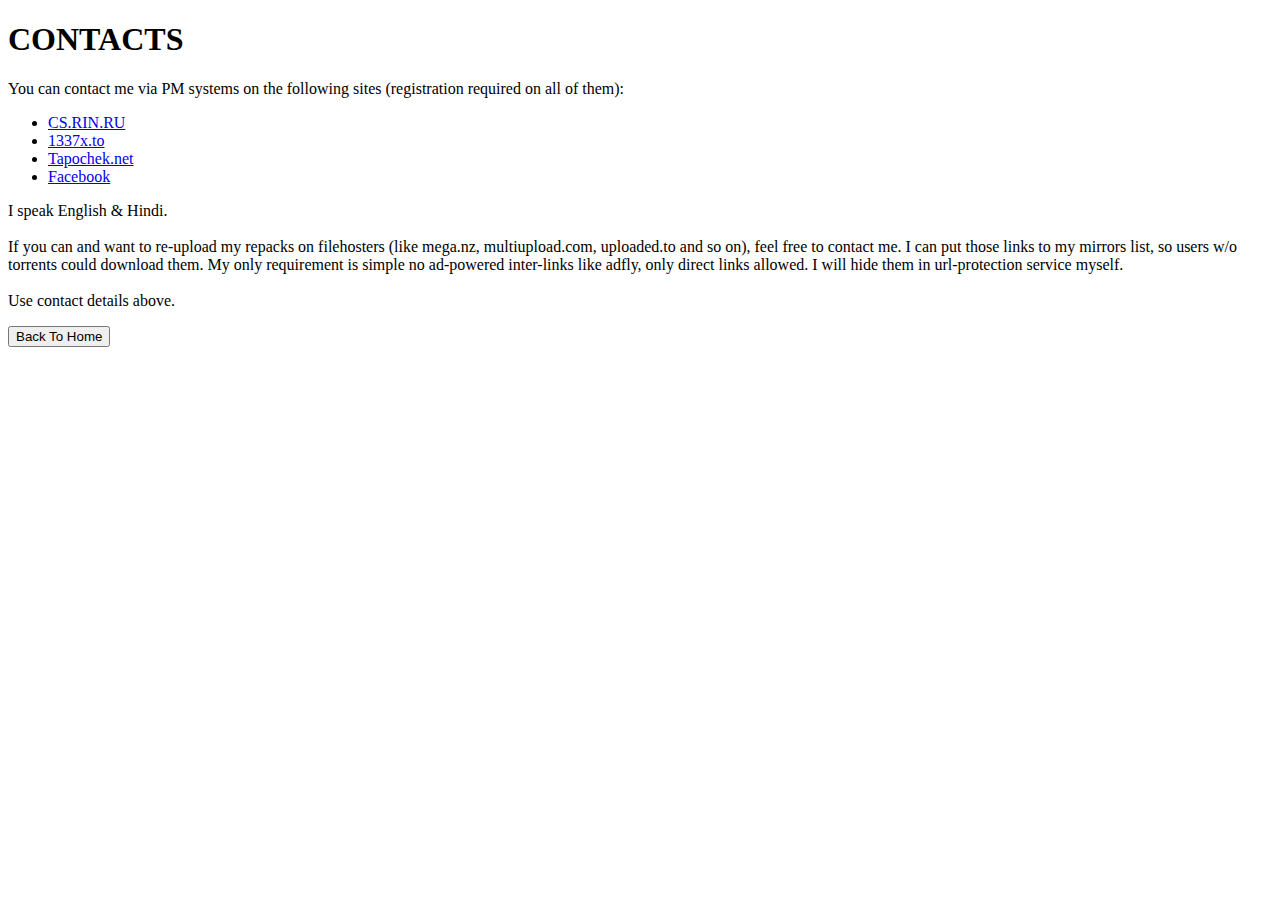
<file: contactpage.html>
<!DOCTYPE html>
<html lang="en">
<head>
    <meta charset="UTF-8">
    <meta http-equiv="X-UA-Compatible" content="IE=edge">
    <meta name="viewport" content="width=device-width, initial-scale=1.0">
    <title>page1</title>
</head>
<body>
    <h1>CONTACTS</h1>
    <p>You can contact me via PM systems on the following sites (registration required on all of them):</p>
    <ul>
        <li><a href="https://cs.rin.ru/forum/memberlist.php?mode=viewprofile&u=553522" target="_blank" rel="noopener noreferrer">CS.RIN.RU</a></li>

        <li><a href="https://1337x.to/user/FitGirl/" target="_blank" rel="noopener noreferrer">1337x.to</a></li>

        <li><a href="http://tapochek.net/login.php?redirect=/profile.php?mode=viewprofile&u=553135" target="_blank" rel="noopener noreferrer">Tapochek.net</a></li>
        <li><a href="http://www.facebook.com"target="_blank">Facebook</a></li>
    </ul>
    <p>
        I speak English & Hindi.
        <br>
        <br>
        If you can and want to re-upload my repacks on filehosters (like mega.nz, multiupload.com, uploaded.to and so on), feel free to contact me. I can put those links to my mirrors list, so users w/o torrents could download them. My only requirement is simple no ad-powered inter-links like adfly, only direct links allowed. I will hide them in url-protection service myself.
        <br>
        <br>
        Use contact details above.</p>
        <a href="index.html"><button>Back To Home</button></a>
</body>
</html>
</file>
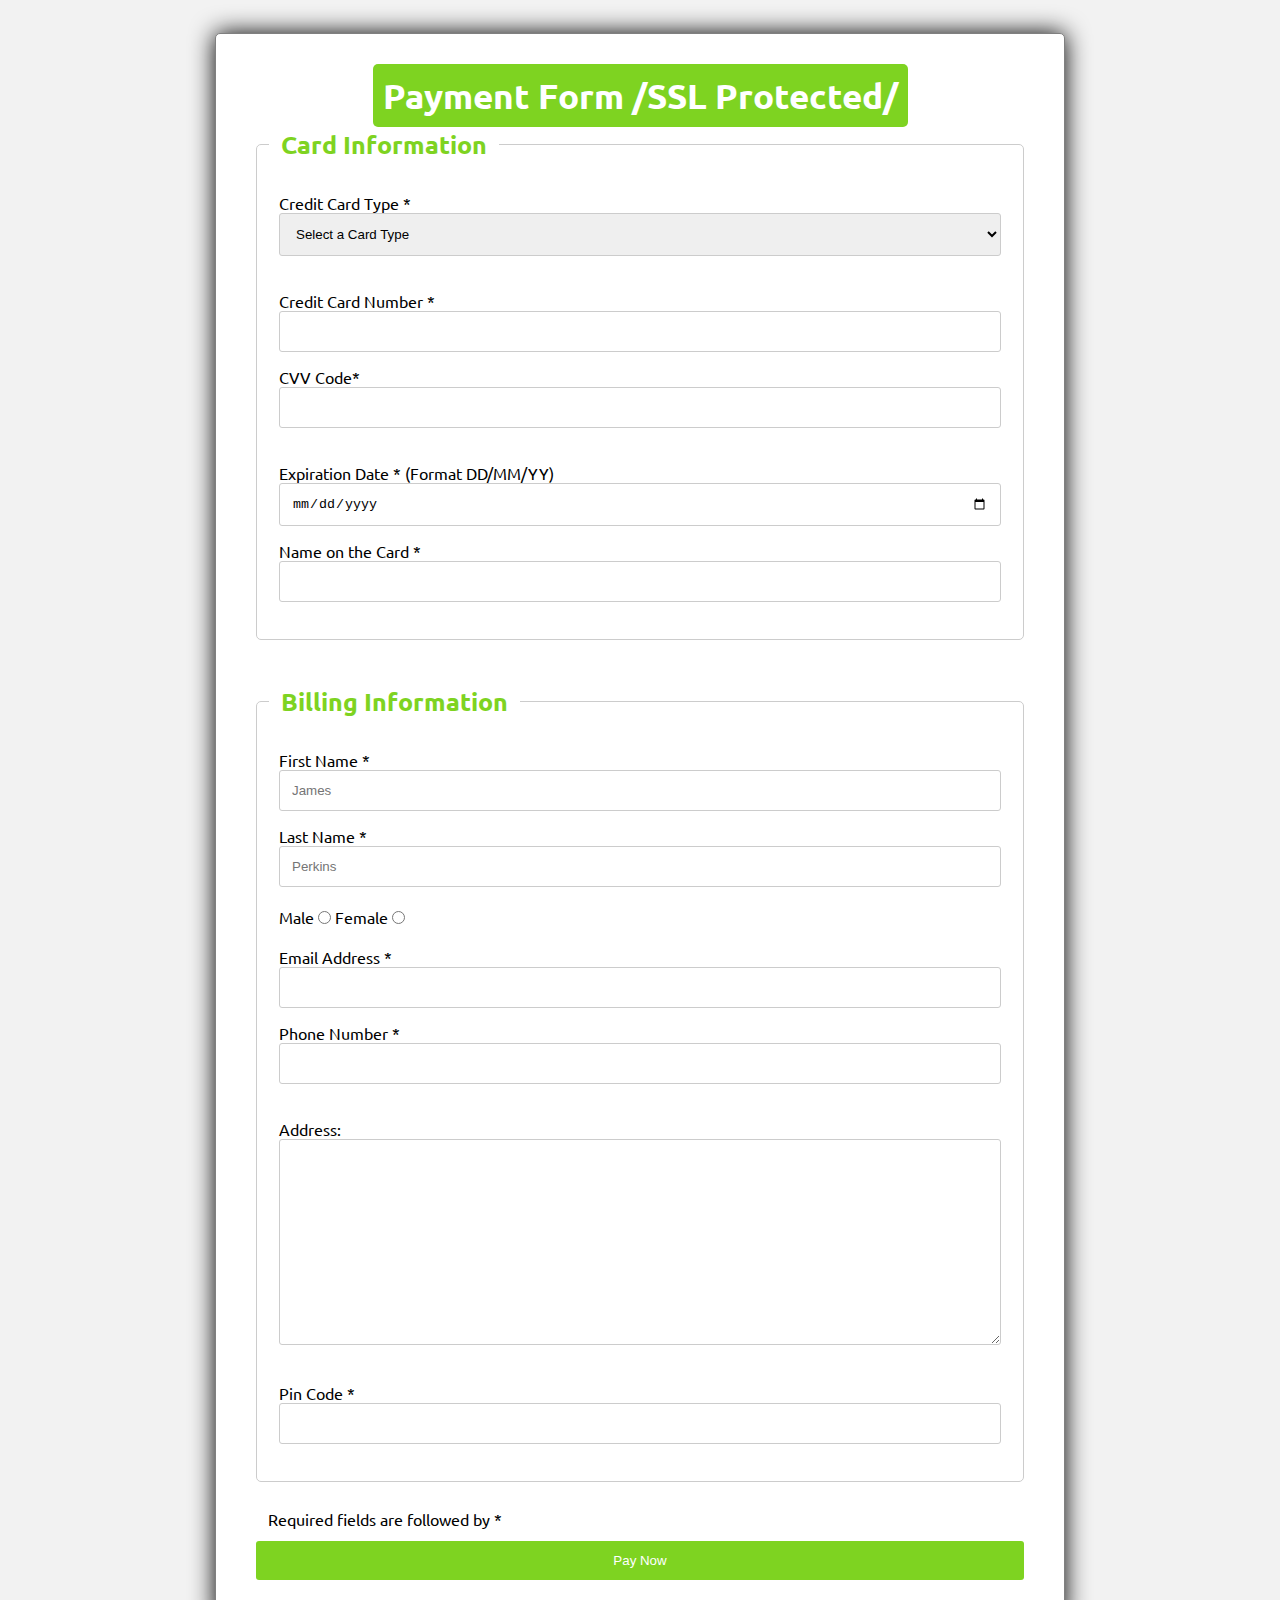
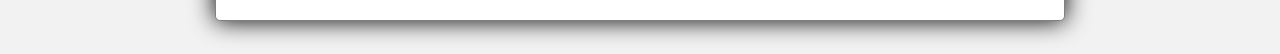
<file: paymentform.html>
<!DOCTYPE html>
<html lang="en">
  <head>
    <meta charset="UTF-8" />
    <meta http-equiv="X-UA-Compatible" content="IE=edge" />
    <meta name="viewport" content="width=device-width, initial-scale=1.0" />
    <link rel="preconnect" href="https://fonts.googleapis.com">
    <link rel="preconnect" href="https://fonts.gstatic.com" crossorigin>
    <link href="https://fonts.googleapis.com/css2?family=Ubuntu&display=swap" rel="stylesheet">
    <title>Payment Form</title>
    
    <!-- Adding external CSS -->
    <link rel="stylesheet" href="css/payment.css">
  </head>

  <body>

    <!-- <h3 id="donate" >DONATE</h3>
      <p>
        You Guys can help me by donation, i mean i you want and i need it too haha.
        <br> click on help Retro below
      </p> -->
    <form action="">
      
      <div class="wrapper"> 
        <h1><span id="hd1">Payment Form /SSL Protected/</span></h1>
        <fieldset>
          <legend><h3>Card Information</h3></legend>
          <p>
            Credit Card Type *
            <select name="cardtype" id="cardtype" required>
              <option value="">Select a Card Type</option>
              <option value="visa">VISA</option>
              <option value="mastercard">MasterCard</option>
              <option value="rupay">RuPay</option>
            </select>
          </p>
          <p>
            Credit Card Number *
            <input type="text" name="card number" id="cardnum" required/>
            CVV Code* <input type="password" name="cvv" id="cvv" required/>
          </p>
          <p>
            Expiration Date * (Format DD/MM/YY)
            <input type="date" name="exp date" id="expdate" required/>
  
            Name on the Card *
            <input type="text" name="name" id="" required/>
          </p>
        </fieldset>
        <br />
        <fieldset>
          <legend>
            <h3>Billing Information</h3>
          </legend>
          <p>
            First Name *
            <input type="text" name="fname" id="fname" required placeholder="James" />
            Last Name *
            <input type="text" name="lname" id="lname" required placeholder="Perkins"/>
          </p>
          <p>
            Male <input type="radio" name="gender" id="gender" required/> Female
            <input type="radio" name="gender" id="gender" required/>
          </p>
          <p>
            Email Address * <input type="email" name="email" id="" required /> Phone Number *
            <input type="number" name="pnumber" id="pnumber" required/>
          </p>
          <p>
            Address:
            <textarea name="address" id="" cols="70" rows="12"required></textarea>
          </p>
          <p>Pin Code * <input type="number" name="pincode" id="pincode" required/></p>
        </fieldset>
        <p id="submit">
          Required fields are followed by *
        </p>
        <input type="submit" value="Pay Now">
      </form>
      <br>

      </div>
  </body>
</html>
</file>
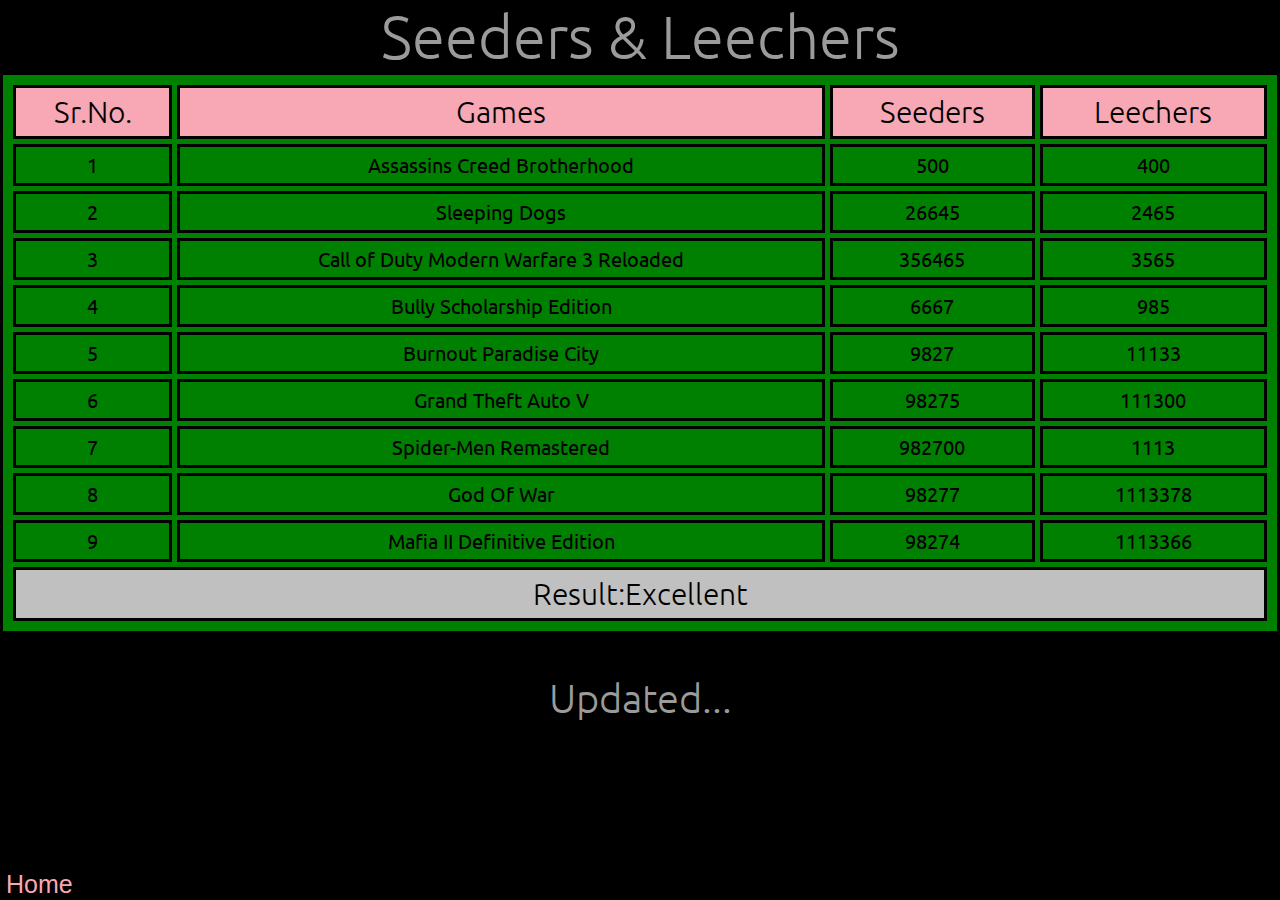
<file: seed.html>
<!DOCTYPE html>
<html lang="en">
<head>
    <meta charset="UTF-8">
    <meta http-equiv="X-UA-Compatible" content="IE=edge">
    <meta name="viewport" content="width=device-width, initial-scale=1.0">
    <link rel="preconnect" href="https://fonts.googleapis.com">
    <link rel="preconnect" href="https://fonts.gstatic.com" crossorigin>
    <link href="https://fonts.googleapis.com/css2?family=Ubuntu&display=swap" rel="stylesheet">
    <title>seeds</title>

    <!-- adding external CSS -->
    <link rel="stylesheet" href="css/styleseeds.css">
</head>
<body>
    <a id="seeds" href="seed.html"><h1 >Seeders & Leechers</h1></a>
    
    <table>
        <thead>
        <tr id="headrow">
            <th>Sr.No.</th>
            <th>Games</th>
            <th>Seeders</th>
            <th>Leechers</th>
        </tr>
        </thead>
        <tbody class="table">
            <tr>
                <td>1</td>
                <td><a href="https://youtu.be/zzNs4-kRLaE" target="_blank">Assassins Creed Brotherhood</a></td>
                <td>500</td>
                <td>400</td>
            </tr>
            <tr>
                <td>2</td>
                <td> <a href="https://youtu.be/lbGs8AJyT_Y" target="_blank">Sleeping Dogs</a></td>
                <td>26645</td>
                <td>2465</td>
            </tr>
            <tr>
                <td>3</td>
                <td> <a href="https://youtu.be/1xjCdN_rWCE" target="_blank">Call of Duty Modern Warfare 3 Reloaded</a></td>
                <td>356465</td>
                <td>3565</td>
            </tr>
            <tr>
                    <td>4</td>
                    <td><a href="https://youtu.be/OImxuxMcdjw" target="_blank">Bully Scholarship Edition</a></td>
                    <td>6667</td>
                    <td>985</td>
            </tr>
            <tr>
                    <td>5</td>
                    <td><a href="https://youtu.be/FNEfHW62qFM" target="_blank" >Burnout Paradise City</a></td>
                    <td>9827</td>
                    <td>11133</td>
            </tr>
            <tr>
                    <td>6</td>
                    <td><a href="https://youtu.be/QkkoHAzjnUs" target="_blank" >Grand Theft Auto V</a></td>
                    <td>98275</td>
                    <td>111300</td>
            </tr>
            <tr>
                    <td>7</td>
                    <td><a href="https://youtu.be/mrT5q5xXb7Y" target="_blank">Spider-Men Remastered</a></td>
                    <td>982700</td>
                    <td>1113</td>
            </tr>
            <tr>
                    <td>8</td>
                    <td><a href="https://youtu.be/K0u_kAWLJOA" target="_blank">God Of War</a></td>
                    <td>98277</td>
                    <td>1113378</td>
            </tr>
            <tr>
                    <td>9</td>
                    <td><a href="https://youtu.be/vDdLd9FuuI0" target="_blank">Mafia II Definitive Edition</a></td>
                    <td>98274</td>
                    <td>1113366</td>
            </tr>
            <tfoot>
                <th colspan="4" >Result:Excellent</th>
            </tfoot>
        </tbody>
    </table>
    <h3 id="updation">Updated...</h3>
    <a id="backbtn" href="index.html"><button>Home</button></a>
</body>
</html>
</file>
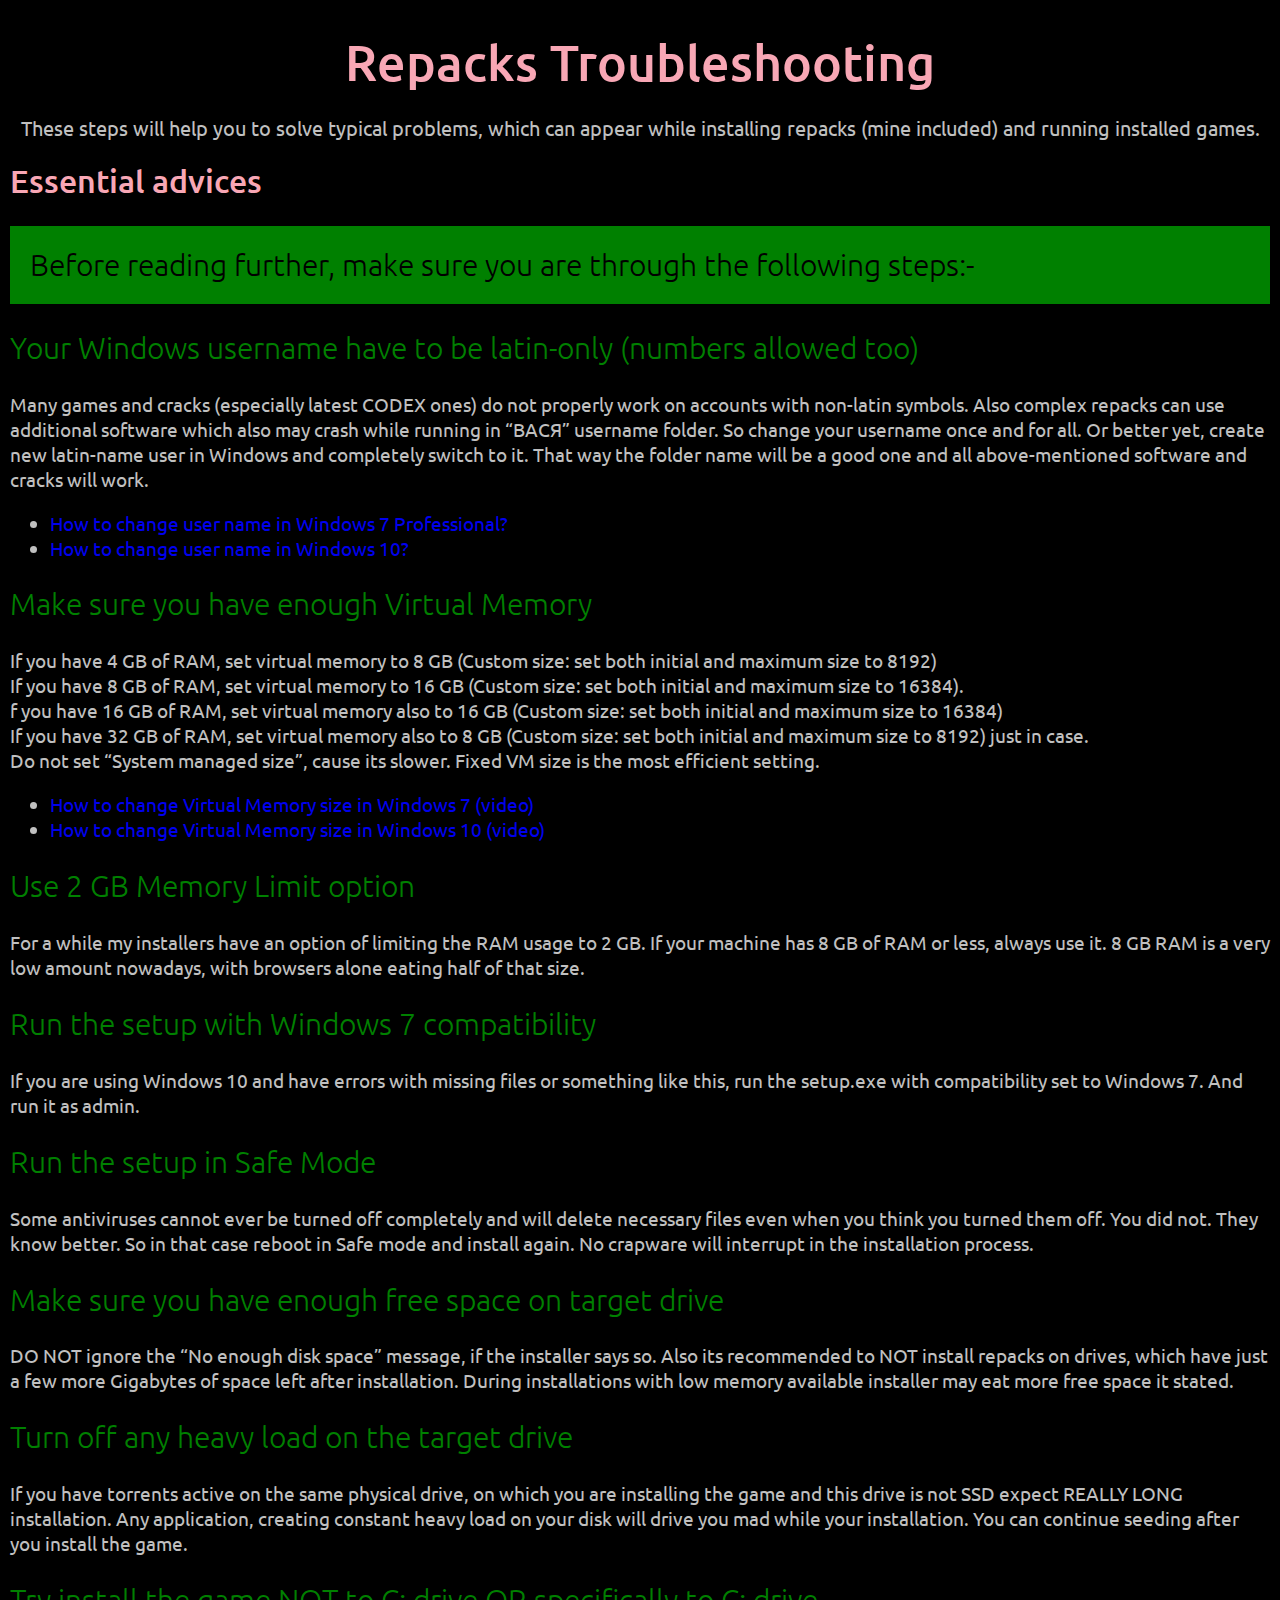
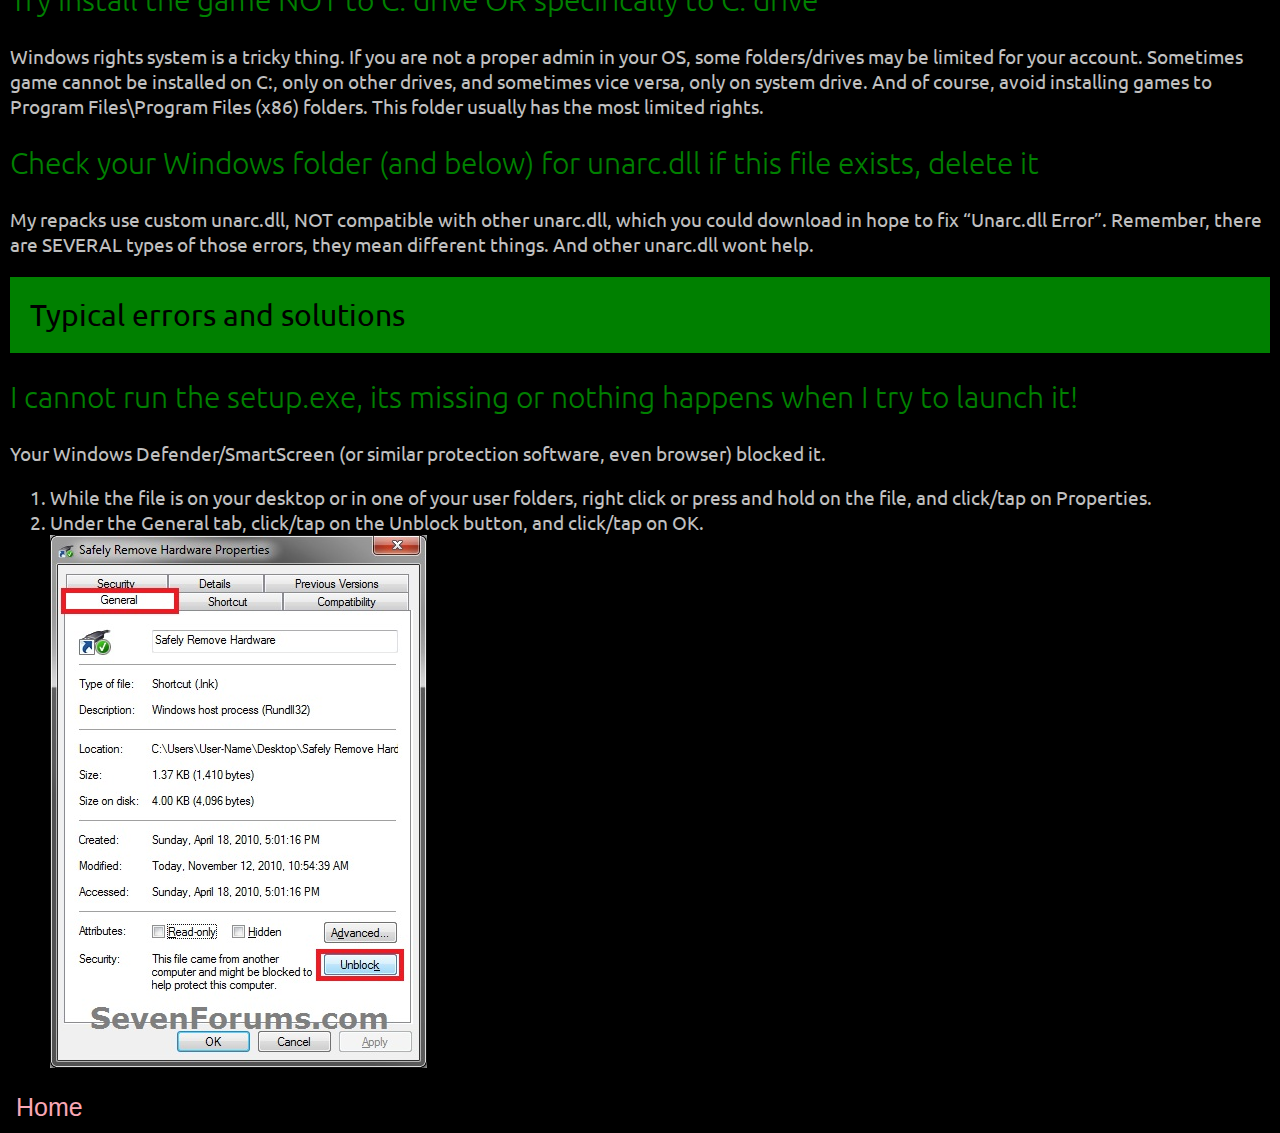
<file: troubleshootingpage.html>
<!DOCTYPE html>
<html lang="en">
<head>
    <meta charset="UTF-8">
    <meta http-equiv="X-UA-Compatible" content="IE=edge">
    <meta name="viewport" content="width=device-width, initial-scale=1.0">
    <title>troubleshootingpage</title>
    <link rel="preconnect" href="https://fonts.googleapis.com">
    <link rel="preconnect" href="https://fonts.gstatic.com" crossorigin>
    <link href="https://fonts.googleapis.com/css2?family=Ubuntu&display=swap" rel="stylesheet">
    <!-- adding external CSS -->
    <link rel="stylesheet" href="css/styletroubleshoot.css">
</head>
<body>
    <h1 id="hd"><span id="hd1">Repacks Troubleshooting</span></h1>

    <p id="hd2">These steps will help you to solve typical problems, which can appear while installing repacks (mine included) and running installed games.</p>

    <h1 id="hd3">Essential advices</h1>
    <h2 id="hd4">
        Before reading further, make sure you are through the following steps:-
    </h2>
    <h2>
        Your Windows username have to be latin-only (numbers allowed too)
    </h2>
    <p>
        Many games and cracks (especially latest CODEX ones) do not properly work on accounts with non-latin symbols. Also complex repacks can use additional software which also may crash while running in “ВАСЯ” username folder. So change your username once and for all. Or better yet, create new latin-name user in Windows and completely switch to it. That way the folder name will be a good one and all above-mentioned software and cracks will work.
    </p>
    <ul>
        <li><a class="link" href="http://answers.microsoft.com/en-us/windows/forum/windows_7-security/how-to-change-user-name-in-windows-7-professional/d95ddaa7-4235-454e-83d6-77232207c7e2" target="_blank" rel="noopener noreferrer">How to change user name in Windows 7 Professional?</a></li>
        <li><a class="link" href="http://www.isunshare.com/windows-10/3-ways-to-change-user-account-name-in-windows-10.html" target="_blank" rel="noopener noreferrer">How to change user name in Windows 10?</a></li>
    </ul>
    <h2>Make sure you have enough Virtual Memory</h2>
    <p>
        If you have 4 GB of RAM, set virtual memory to 8 GB (Custom size: set both initial and maximum size to 8192)
        <br>
        If you have 8 GB of RAM, set virtual memory to 16 GB (Custom size: set both initial and maximum size to 16384).
        <br>
        f you have 16 GB of RAM, set virtual memory also to 16 GB (Custom size: set both initial and maximum size to 16384)
        <br>
        If you have 32 GB of RAM, set virtual memory also to 8 GB (Custom size: set both initial and maximum size to 8192) just in case.
        <br>
        Do not set “System managed size”, cause its slower. Fixed VM size is the most efficient setting.
    </p>
    <ul>
        <li><a class="link" href="https://www.youtube.com/watch?v=fM2EMCuq7cU" target="_blank" rel="noopener noreferrer">How to change Virtual Memory size in Windows 7 (video)</a></li>
        <li><a class="link" href="https://www.youtube.com/watch?v=NkHjRKFUnNc" target="_blank" rel="noopener noreferrer">How to change Virtual Memory size in Windows 10 (video)</a></li>
    </ul>
    <h2>Use 2 GB Memory Limit option</h2>
    <p>
        For a while my installers have an option of limiting the RAM usage to 2 GB. If your machine has 8 GB of RAM or less, always use it. 8 GB RAM is a very low amount nowadays, with browsers alone eating half of that size.
    </p>
    <h2>Run the setup with Windows 7 compatibility</h2>
    <p>
        If you are using Windows 10 and have errors with missing files or something like this, run the setup.exe with compatibility set to Windows 7. And run it as admin.
    </p>
    <h2>Run the setup in Safe Mode</h2>
    <p>
        Some antiviruses cannot ever be turned off completely and will delete necessary files even when you think you turned them off. You did not. They know better. So in that case reboot in Safe mode and install again. No crapware will interrupt in the installation process.
    </p>
    <h2>Make sure you have enough free space on target drive</h2>
    <p>
        DO NOT ignore the “No enough disk space” message, if the installer says so. Also its recommended to NOT install repacks on drives, which have just a few more Gigabytes of space left after installation. During installations with low memory available installer may eat more free space it stated.
    </p>
    <h2>Turn off any heavy load on the target drive</h2>
    <p>
        If you have torrents active on the same physical drive, on which you are installing the game and this drive is not SSD expect REALLY LONG installation. Any application, creating constant heavy load on your disk will drive you mad while your installation. You can continue seeding after you install the game.
    </p>
    <h2>Try install the game NOT to C:  drive OR specifically to C: drive</h2>
    <p>
        Windows rights system is a tricky thing. If you are not a proper admin in your OS, some folders/drives may be limited for your account. Sometimes game cannot be installed on C:, only on other drives, and sometimes  vice versa, only on system drive. And of course, avoid installing games to Program Files\Program Files (x86) folders. This folder usually has the most limited rights.
    </p>
    <h2>Check your Windows folder (and below) for unarc.dll  if this file exists, delete it</h2>
    <p>
        My repacks use custom unarc.dll, NOT compatible with other unarc.dll, which you could download in hope to fix “Unarc.dll Error”. Remember, there are SEVERAL types of those errors, they mean different things. And other unarc.dll wont help.
    </p>
    <h1 id="teas">Typical errors and solutions</h1>
    <h2>
        I cannot run the setup.exe, its missing or nothing happens when I try to launch it!
    </h2>
    <p>
        Your Windows Defender/SmartScreen (or similar protection software, even browser) blocked it.
        <ol>
            <li>While the file is on your desktop or in one of your user folders, right click or press and hold on the file, and click/tap on Properties.</li>
            <li>
                Under the General tab, click/tap on the Unblock button, and click/tap on OK.
            </li>
            <img src="img/Step2.jpg" alt="">
        </ol>

    
    </p>

    <a id="backbtn" href="index.html"><button>Home</button></a>
</body>
</html>
</file>
<file: css/payment.css>
*{
    margin: 0%;
    box-sizing: border-box;
    overflow:visible;
}
body{
    background-color: #f2f2f2;
    font-family: 'Ubuntu', sans-serif;
}
.wrapper{
    background-color: white;
    width: 850px;
    height: auto;
    padding: 40px;
    box-shadow: 0px 0px 25px;
    margin: 33px auto;
    border-radius: 5px;
    border: 1px solid grey;
}
input[type="text"],
input[type="email"],
input[type="number"],
input[type="password"],
input[type="date"],
select,
fieldset,
textarea{
    width: 100%;
    padding: 12px;
    border: 1px solid #ccc;
    border-radius: 3px;
    margin-bottom: 15px;
}

fieldset {
    border: 1px solid #ccc;
    border-radius: 5px;
}

input[type="submit"]{
    background-color: #7ed321;
    border: none;
    color: white;
    padding: 12px 20px;
    cursor:pointer;
    width: 100%;
    border-radius: 3px;
}
input:hover[type="submit"]{
    background-color: #63a51d;
}

h1, #hd1{
    text-align: center;
}

.wrapper #hd1{
    color: white;
    border: none ;
    background-color: #7ed321;
    font-size: 35px;
    padding: 10px;
    border-radius: 5px;
}
legend h3{
    color: #7ed321;
    font-size: 25px;
    margin: 10px;
}
fieldset p{
    padding: 10px;

}
#submit{
    padding: 12px;
}
p, #lname{
    margin-bottom: 0%;
}
</file>
<file: css/styleseeds.css>
body{
    padding: 0px;
    margin: 0px;
    background-color: black;
    font-family: 'Ubuntu', sans-serif;
}

h1{
    background-color: black;
    text-align: center;
    color: rgb(248, 167, 181);
    margin-top: 0%;
    margin-bottom: 0%;
    font-size: 60px;
    font-weight: 300;
}
h1:hover{
    color: rgb(155, 155, 155);
}
#seeds{
    text-decoration: none;
}
table, tr, th, td, a{
    color: black;
    text-decoration: none;
}
a:hover{
    color: rgb(155, 155, 155);
}
table{
    text-align: center;
    text-decoration: none;
    width: 100%;
    background-color: green;
}
#headrow th{
    font-size: 30px;
    font-weight: 300;
    text-transform: initial;
}
tfoot th{
    font-size: 30px;
    font-weight: 100;
    background-color: silver;
    text-transform:initial;
}
.table tr td{
    font-size: 20px;
}
#updation{
    text-align: center;
    font-size: 40px;
    color: rgb(155, 155, 155);
    font-weight: 300;
}
#backbtn button{
    border: 0px;
    background-color: black;
    color: rgb(248, 167, 181);
    font-size: 25PX;
    position: absolute;
    bottom: 0px;
}   

#backbtn button:hover{
    color: rgb(155, 155, 155);
}
table, tr, th, td{
   border:3px solid black ;
   padding: 5px;
   border-spacing: 5px;
}
#headrow th{
    background-color:rgb(248, 167, 181);
}
</file>
<file: css/styletroubleshoot.css>
body{
    margin: 5px;
    padding: 5px;
    background-color: black;
    color: silver;
    font-family: 'Ubuntu', sans-serif;
}
#hd1{
    text-align: center;
    font-size: 50px;
    font-weight: 500;
    margin-top: 0%;
    margin-bottom: 0%;
    color: rgb(248, 167, 181);
}
#hd{
    text-align: center;
}
#hd1:hover{
    color: silver;
    
}
#hd2{
    text-align: center;
    font-size: 20px;
}
#hd3{
    margin-top: 0%;
    margin-bottom: 0%;
    color: rgb(248, 167, 181);
    font-weight: 500;
}
#hd4{
    background-color: green;
    padding: 20px;
    color: black;
    font-size: 30px;
    font-weight: 200;
}
h2{
    color: green;
    font-size: 30px;
    font-weight: 100;
}
p{
    font-weight: 0px;
    font-size: 19px;
}
#teas{
    background-color: green;
    padding: 20px;
    color: black;
    font-size: 30px;
    font-weight: 400;
}
p,ol,li{
    font-weight: 0px;
    font-size: 19px;
}
#backbtn button{
    border: 0;
    background-color: black;
    color: rgb(248, 167, 181);
    font-size: 25PX;
    position:relative;
}
#backbtn button:hover{
    color: rgb(155, 155, 155);
}
ul,li,.link{
    text-decoration: none;
}
</file>
